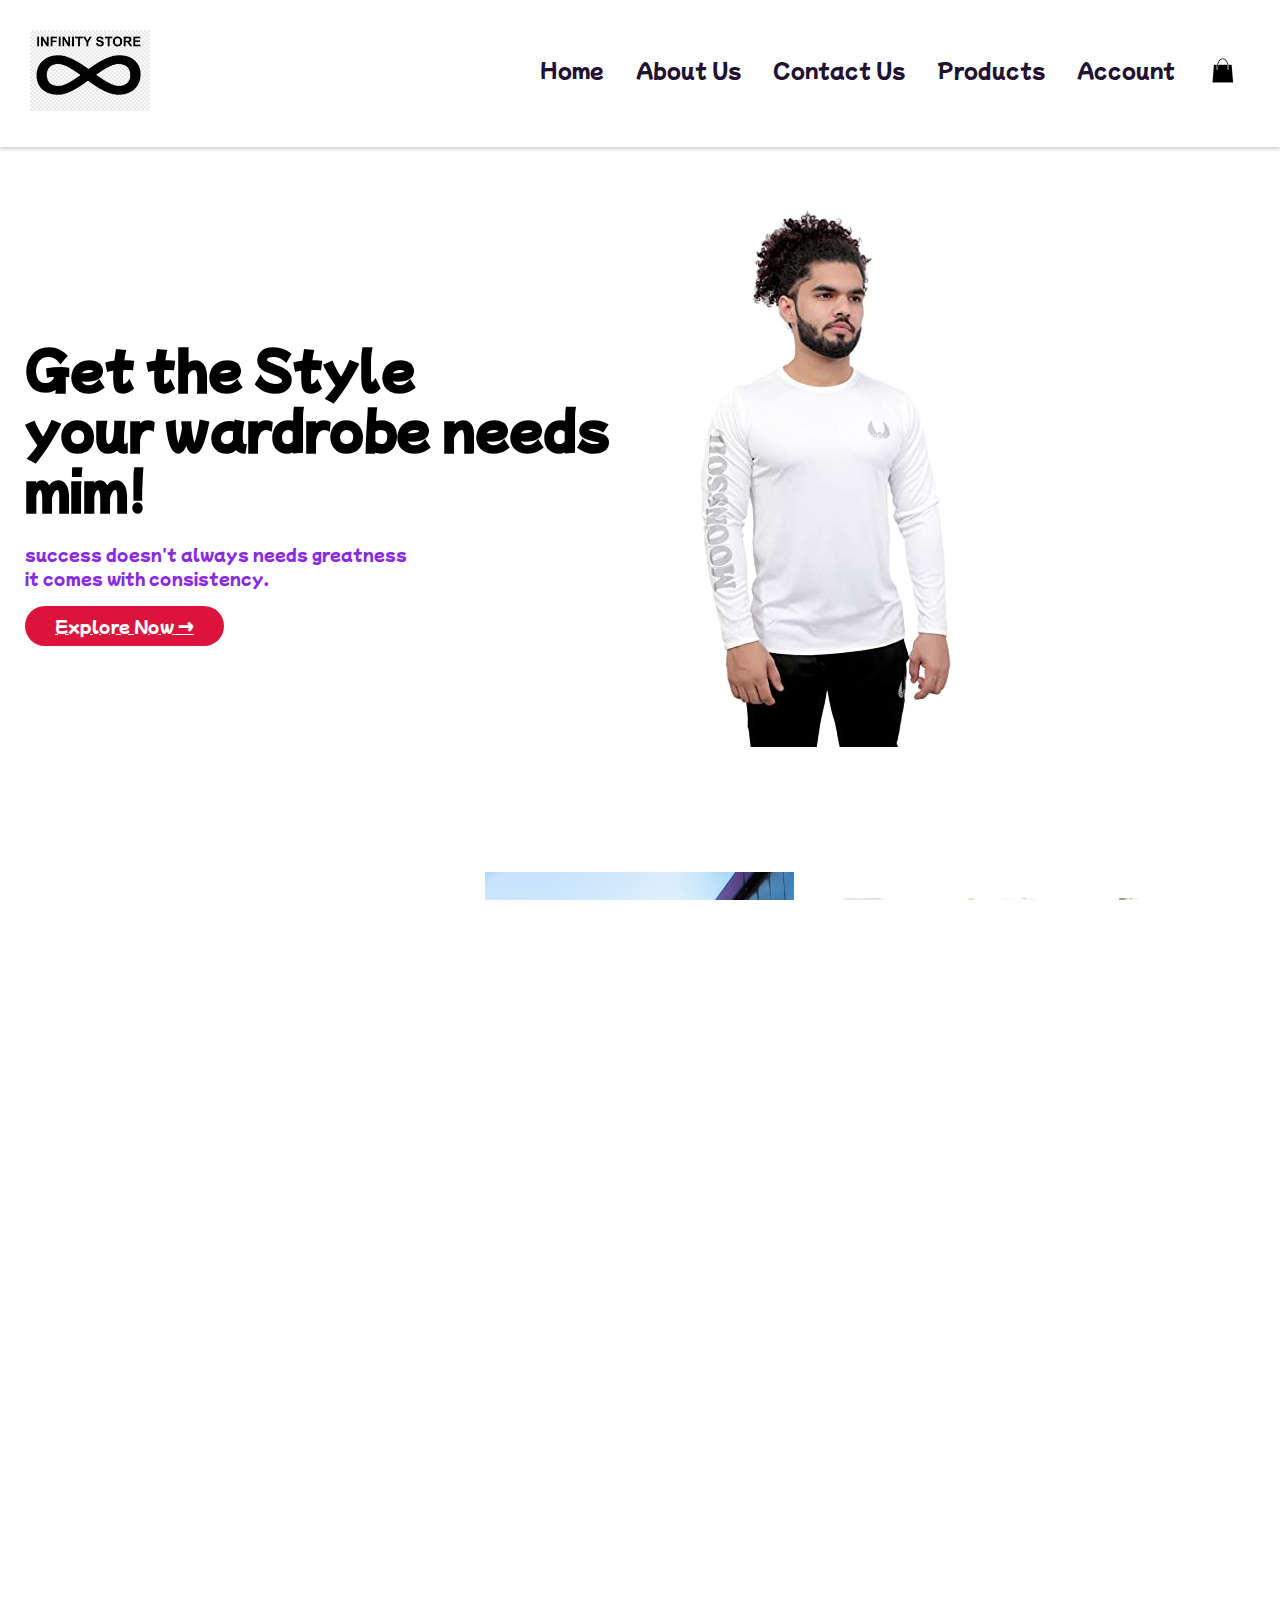
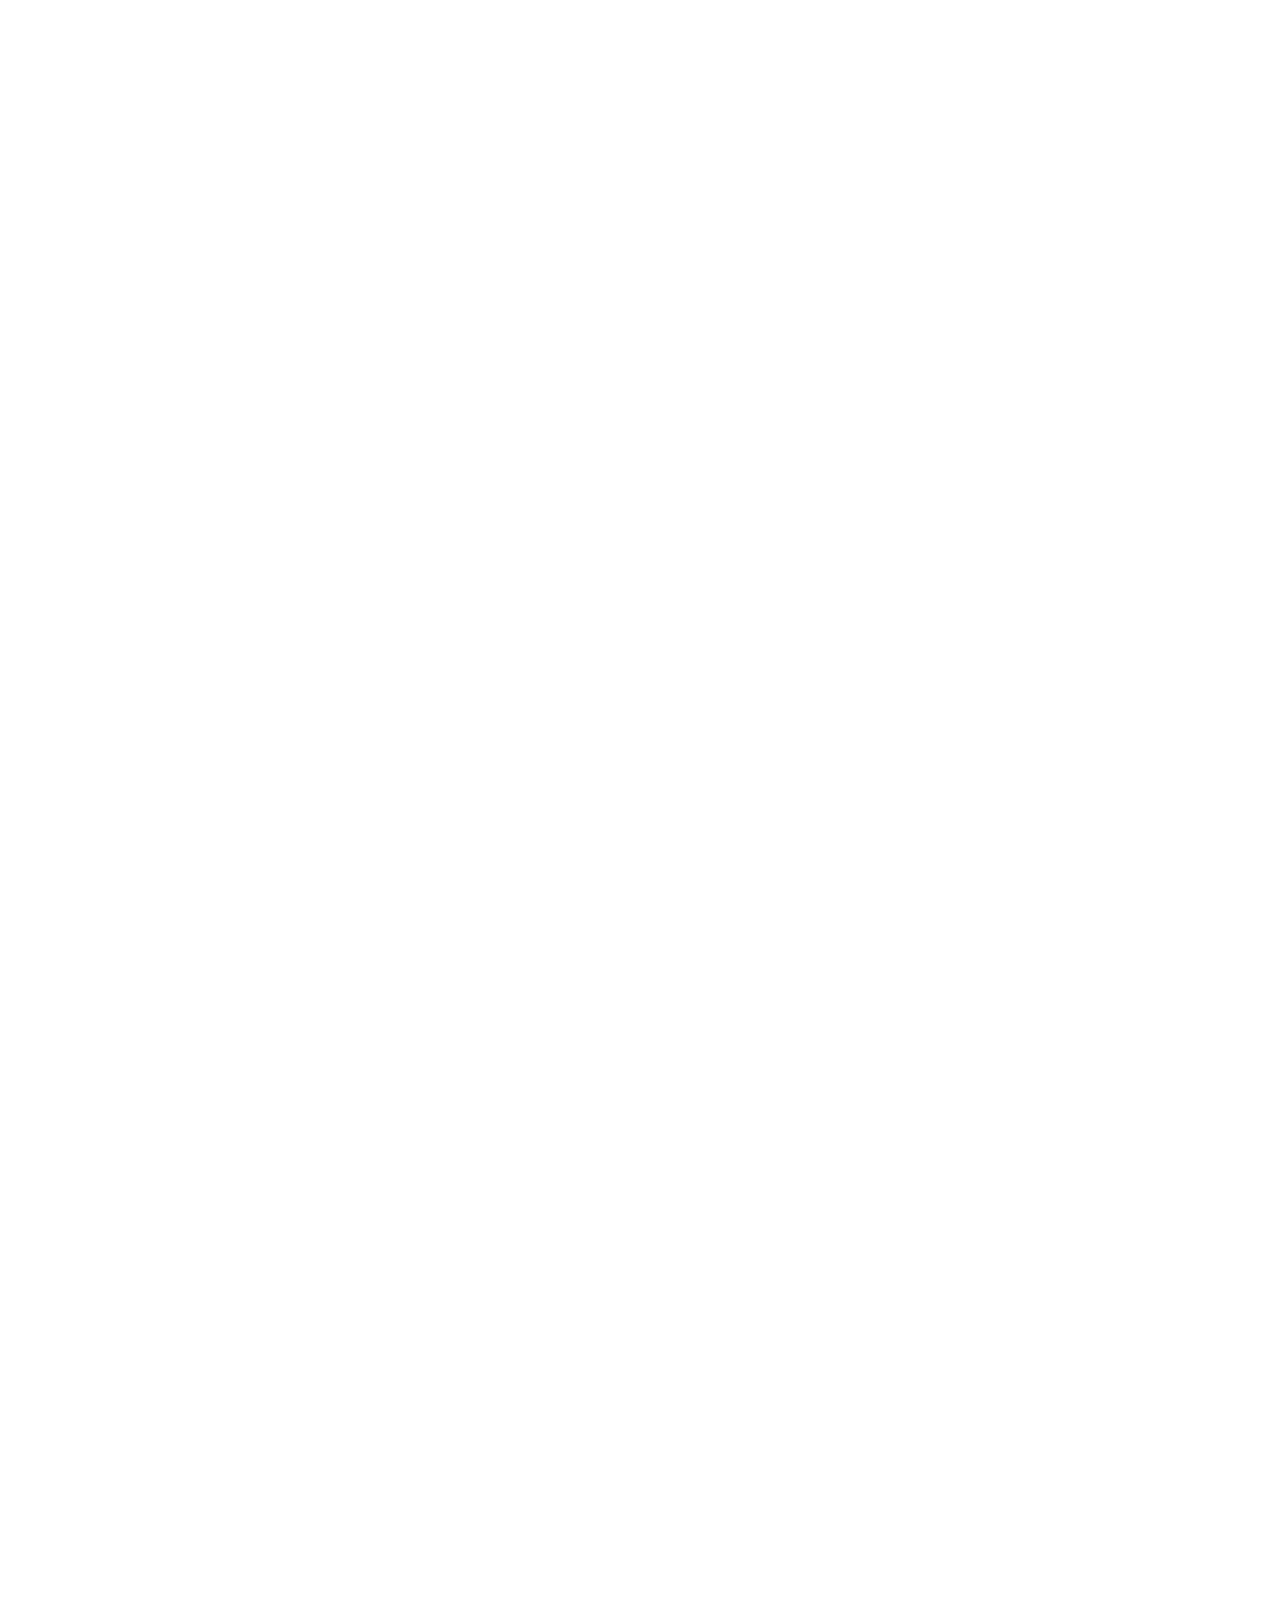
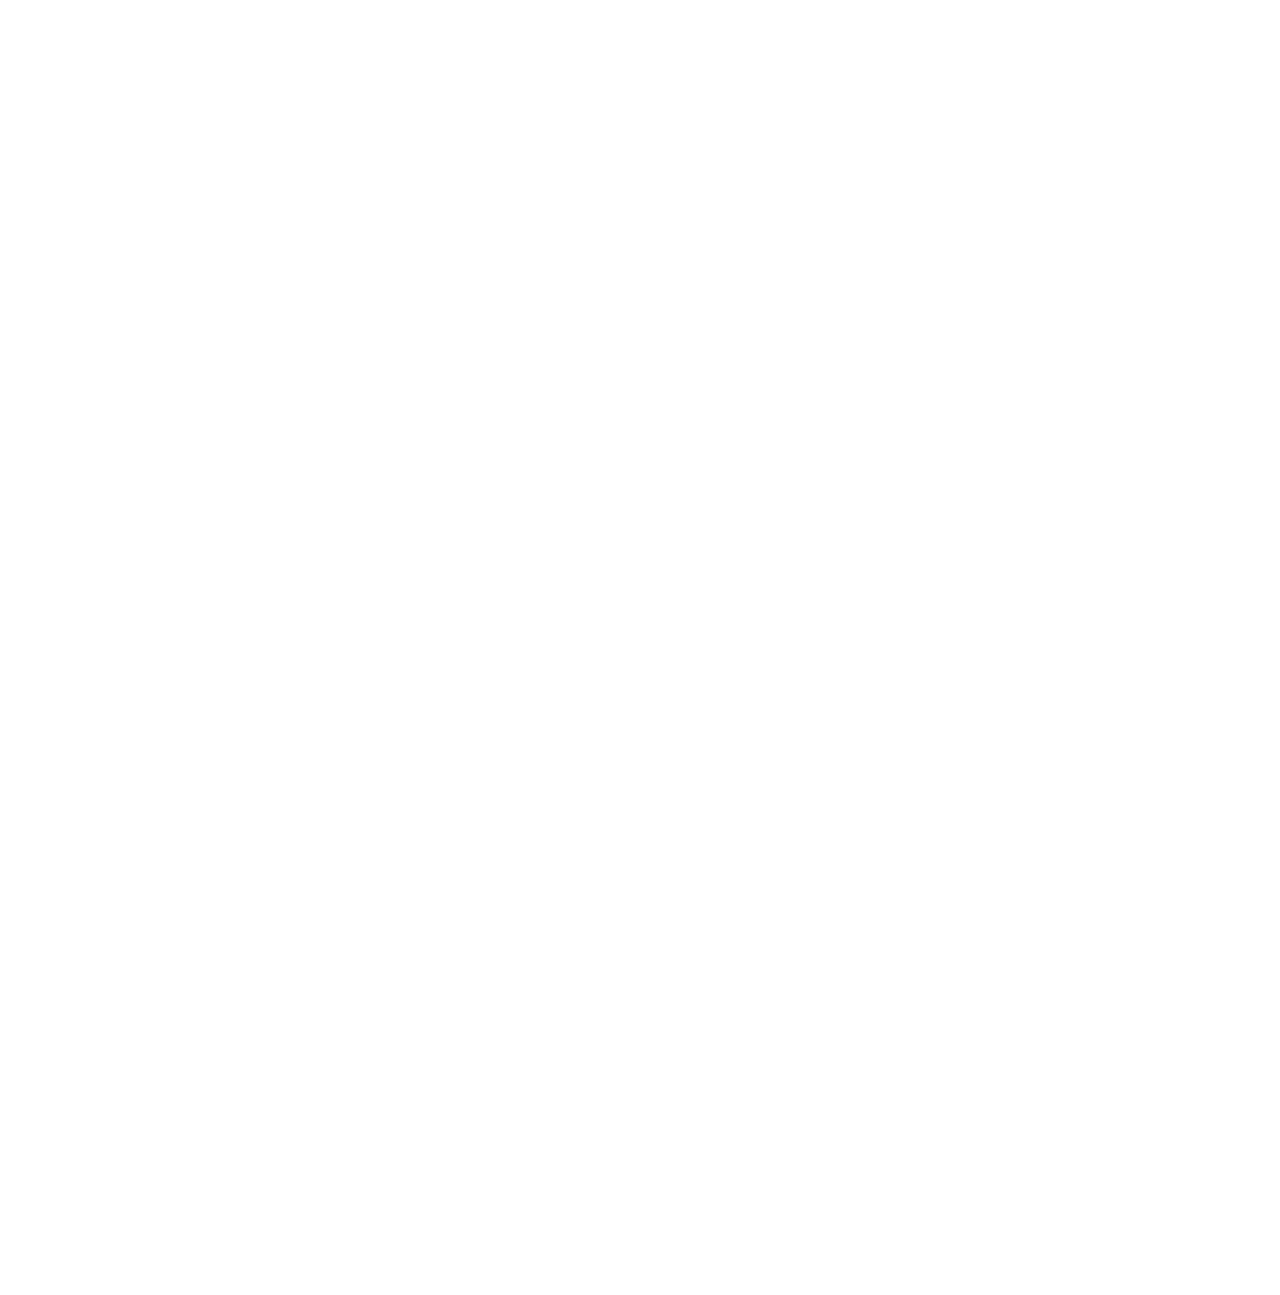
<file: index.html>
<!DOCTYPE html>
<html lang="en">

<head>
  <meta charset="UTF-8" />
  <meta name="viewport" content="width=device-width initial-scale=1.0" />
  <meta http-equiv="X-UA-Compatible" content="IE=edge" />
  <title>Home</title>

  <link rel="stylesheet" href="STYLE/clean.css" />
  <link rel="preconnect" href="https://fonts.googleapis.com" />
  <link rel="preconnect" href="https://fonts.gstatic.com" crossorigin />
  <link href="https://fonts.googleapis.com/css2?family=Mochiy+Pop+P+One&display=swap" rel="stylesheet" />
</head>

<body>
  <script src="script.js" defer></script>
  <nav class="navbar">
    <div class="logo">
      <img src="./images/mylogo1.png" alt="logo" id="agent" />
    </div>
    <a href="#" class="toggle-button">
      <span class="bar"></span>
      <span class="bar"></span>
      <span class="bar"></span>
    </a>
    <div class="navbar-links">
      <ul>
        <li><a href="index.html">Home</a></li>
        <li><a href="aboutuspage.html">About Us</a></li>
        <li><a href="contactpage.html">Contact Us</a></li>
        <li><a href="products.html">Products</a></li>
        <li><a href="profile.html">Account</a></li>
        <li><a href="#"><img src="./images/bag icon.png" alt="cart" height="32px" class="bag-icon" /></a></li>
      </ul>

    </div>

  </nav>

  <div class="container">
    <div class="row">

      <div class="col-2">
        <div class="maintext">
          <h1>
            Get the Style <br />
            your wardrobe needs mim!
          </h1>
          <p>
            success doesn't always needs greatness<br />it comes with
            consistency.
          </p>
          <br />
          <a href="" class="btn">Explore Now &#8594;</a>
        </div>
      </div>

      <div class="col-2">
        <div class="mainimg">
          <img src="./images/61iY640AIlL._UY550_.jpg" alt="my t-shirts" />
        </div>
      </div>
    </div>
  </div>
  </div>
  <!---featured categories-->
  <div class="categories">
    <div class="small-container">
      <div class="row">
        <div class="col-3">
          <img src="./images/shoes.jpg" alt="shoes" />
        </div>
        <div class="col-3">
          <img src="./images/fashion 1.jpeg" alt="image" />
        </div>
        <div class="col-3">
          <img src="./images/Guide-mens-smart-casual-dress-code4.jpg" alt="casual" />
        </div>
      </div>
    </div>
  </div>
  <!---featured products-->
  <div class="small-container">
    <h2 class="title">Featured Products</h2>
    <div class="row">
      <div class="col-4">

        <img src="./images/61ecbuT3TnL._UY550_.jpg" alt="product" height="270px" />
        <h4>Printed T-shirt</h4>
        <div class="rating">
          <i class="fas fa-star"></i>
          <i class="fas fa-star"></i>
          <i class="fas fa-star"></i>
          <i class="fas fa-star"></i>
          <i class="far fa-star"></i>
        </div>
        <p>$50.00</p>
      </div>
      <div class="col-4">
        <img src="./images/shoes2.jpg" alt="product" />
        <h4>Sneakers (Black)</h4>
        <div class="rating">
          <i class="fas fa-star"></i>
          <i class="fas fa-star"></i>
          <i class="fas fa-star"></i>
          <i class="far fa-star"></i>
          <i class="far fa-star"></i>
        </div>
        <p>$50.00</p>
      </div>
      <div class="col-4">
        <img src="./images/men-sweatshirt-250x250.jpg" alt="product" />
        <h4>Winter Hoodies</h4>
        <div class="rating">
          <i class="fas fa-star"></i>
          <i class="fas fa-star"></i>
          <i class="fas fa-star"></i>
          <i class="fas fa-star"></i>
          <i class="far fa-star"></i>
        </div>
        <p>$60.00</p>
      </div>
      <div class="col-4">
        <img src="./images/printed tshirt new.jpg" alt="product" />
        <h4>Basic T-shirt</h4>
        <div class="rating">
          <i class="fas fa-star"></i>
          <i class="fas fa-star"></i>
          <i class="fas fa-star"></i>
          <i class="far fa-star"></i>
          <i class="far fa-star"></i>
        </div>
        <p>$50.00</p>

      </div>
    </div>
    <!---Recent products-->
    <h2 class="title">Recent Products</h2>
    <div class="row">
      <div class="col-4">

        <img src="./images/108-full-sleeve-t-shirts-for-men-1.jpg" alt="product" height="270px" />
        <h4>Printed T-shirt</h4>
        <div class="rating">
          <i class="fas fa-star"></i>
          <i class="fas fa-star"></i>
          <i class="fas fa-star"></i>
          <i class="fas fa-star"></i>
          <i class="far fa-star"></i>
        </div>
        <p>$50.00</p>
      </div>
      <div class="col-4">
        <img src="./images/watch black.jpeg" alt="product" />
        <h4>Watch</h4>
        <div class="rating">
          <i class="fas fa-star"></i>
          <i class="fas fa-star"></i>
          <i class="fas fa-star"></i>
          <i class="fas fa-star"></i>
          <i class="far fa-star"></i>
        </div>
        <p>$50.00</p>
      </div>
      <div class="col-4">
        <img src="./images/formal shoes.jpg" alt="product" />
        <h4>Mens formal shoes.</h4>
        <div class="rating">
          <i class="fas fa-star"></i>
          <i class="fas fa-star"></i>
          <i class="fas fa-star"></i>
          <i class="fas fa-star"></i>
          <i class="far fa-star"></i>
        </div>
        <p>$60.00</p>
      </div>
      <div class="col-4">
        <img src="./images/formal-attire-18-4.jpg" alt="product" />
        <h4>Formal shirts</h4>
        <div class="rating">
          <i class="fas fa-star"></i>
          <i class="fas fa-star"></i>
          <i class="fas fa-star"></i>
          <i class="fas fa-star"></i>
          <i class="far fa-star"></i>
        </div>
        <p>$50.00</p>
      </div>
      <div class="col-4">
        <img src="./images/socks.jpg" alt="product" height="270px" />
        <h4>Men's socks</h4>
        <div class="rating">
          <i class="fas fa-star"></i>
          <i class="fas fa-star"></i>
          <i class="fas fa-star"></i>
          <i class="fas fa-star"></i>
          <i class="far fa-star"></i>
        </div>
        <p>$50.00</p>
      </div>
      <div class="col-4">
        <img src="./images/watch 2.jpg" alt="product" />
        <h4>Watch(Metallic)</h4>
        <div class="rating">
          <i class="fas fa-star"></i>
          <i class="fas fa-star"></i>
          <i class="fas fa-star"></i>
          <i class="fas fa-star"></i>
          <i class="far fa-star"></i>
        </div>
        <p>$50.00</p>
      </div>
      <div class="col-4">
        <img src="./images/download.jpg" alt="product" />
        <h4>Mens Basic T-shirt</h4>
        <div class="rating">
          <i class="fas fa-star"></i>
          <i class="fas fa-star"></i>
          <i class="fas fa-star"></i>
          <i class="fas fa-star"></i>
          <i class="far fa-star"></i>
        </div>
        <p>$60.00</p>
      </div>
      <div class="col-4">
        <img src="./images/belt.jpg" alt="product" />
        <h4>Men's Belt</h4>
        <div class="rating">
          <i class="fas fa-star"></i>
          <i class="fas fa-star"></i>
          <i class="fas fa-star"></i>
          <i class="fas fa-star"></i>
          <i class="far fa-star"></i>
        </div>
        <p>$50.00</p>

      </div>
    </div>
  </div>
  <!---Exclusive offer-->
  <div class="offer">
    <div class="small-container">
      <div class="row">

        <div class="col-2">
          <img src="./images/apple watch.jpg" class="offer_img" />
        </div>
        <div class="col-2">
          <p>Exclusively Available on infinty store</p>
          <h1>Apple Watch Series - 7</h1>
          <small>Over 50% more screen area than Series 3.Most crack-resistant
            front crystal.Certified IP6X dust resistant.</small><br />
          <br />
          <a href="" class="btn">Buy Now &#8594;</a>
        </div>
      </div>
    </div>
  </div>
  <!-- testimonial -->
  <div class="testimonial">
    <div class="small-container">
      <div class="row">

        <div class="col-3">
          <i class="fas fa-quote-left"></i>
          <p>
            The products have been amazing.The deliveries have always been on
            time.
          </p>
          <div class="rating">
            <i class="fas fa-star"></i>
            <i class="fas fa-star"></i>
            <i class="fas fa-star"></i>
            <i class="fas fa-star"></i>
            <i class="far fa-star"></i>
          </div>
          <img src="./images/man 1.jpg" alt="man 1" />
          <h3>John Parker</h3>
        </div>
        <div class="col-3">
          <i class="fas fa-quote-left"></i>
          <p>
            The Best shoping website ever , i have came across.I have never
            found any faulty product till now.
          </p>
          <div class="rating">
            <i class="fas fa-star"></i>
            <i class="fas fa-star"></i>
            <i class="fas fa-star"></i>
            <i class="fas fa-star"></i>
            <i class="far fa-star"></i>
          </div>
          <img src="./images/girl2.png" alt="man 1" />
          <h3>Rosie callahan</h3>
        </div>
        <div class="col-3">
          <i class="fas fa-quote-left"></i>
          <p>
            The t-shirt stock, is the best part of this website. The variety
            and collections i have came across, are awesome.
          </p>
          <div class="rating">
            <i class="fas fa-star"></i>
            <i class="fas fa-star"></i>
            <i class="fas fa-star"></i>
            <i class="fas fa-star"></i>
            <i class="far fa-star"></i>

          </div>
          <img src="./images/man2.jpg" alt="man 1" />
          <h3>Ronald kennedy</h3>
        </div>
      </div>
    </div>
  </div>
  <!-- brands -->
  <div class="brands">
    <div class="small-container">
      <div class="row">
        <div class="col-5">
          <img src="./images/godrej.png" alt="godrej" width="100%" height="60px" />
        </div>
        <div class="col-5">
          <img src="./images/cocacola2.png" alt="godrej" width="100%" height="60px" />
        </div>
        <div class="col-5">
          <img src="./images/samsung.png" alt="godrej" width="100%" height="60px" />
        </div>
        <div class="col-5">
          <img src="./images/apple.png" alt="godrej" width="100%" height="60px" />
        </div>
        <div class="col-5">
          <img src="./images/paypal.png" alt="godrej" width="100%" height="60px" />
        </div>
        <div class="col-5">
          <img src="./images/oppo.png" alt="godrej" width="100%" height="60px" />
        </div>
      </div>
    </div>
  </div>
  <!-- footer -->
  <div class="footer">
    <div class="container">
      <div class="row">
        <div class="footer-col-1">
          <h3>Download our App</h3>
          <p>Download App for Android and ios mobile phone</p>
          <div class="logo1">
            <img src="./images/Google-Play-Icon3.jpg" width="100%" height="50px" />
            <img src="./images/apple store.jpg" width="100%" height="50px" />
          </div>
        </div>
        <div class="footer-col-2">
          <img src="./images/mylogo1.png" />
          <p>Our purpose is to make customers happy.</p>
        </div>
        <div class="footer-col-3">
          <h3>Useful links</h3>
          <ul>
            <li>Coupons</li>
            <li>Blog Post</li>
            <li>Return Policy</li>
            <li>Make money with Us</li>
          </ul>
        </div>
        <div class="footer-col-4">
          <h3>Follow Us</h3>
          <ul>
            <li>Facebook</li>
            <li>Twitter</li>
            <li>Instagram</li>
            <li>Youtube</li>
          </ul>
        </div>
      </div>
      <hr />
      <p class="Copyright">Copyright 2022 - J-Massoda</p>
    </div>
  </div>

</body>

</html>
</file>
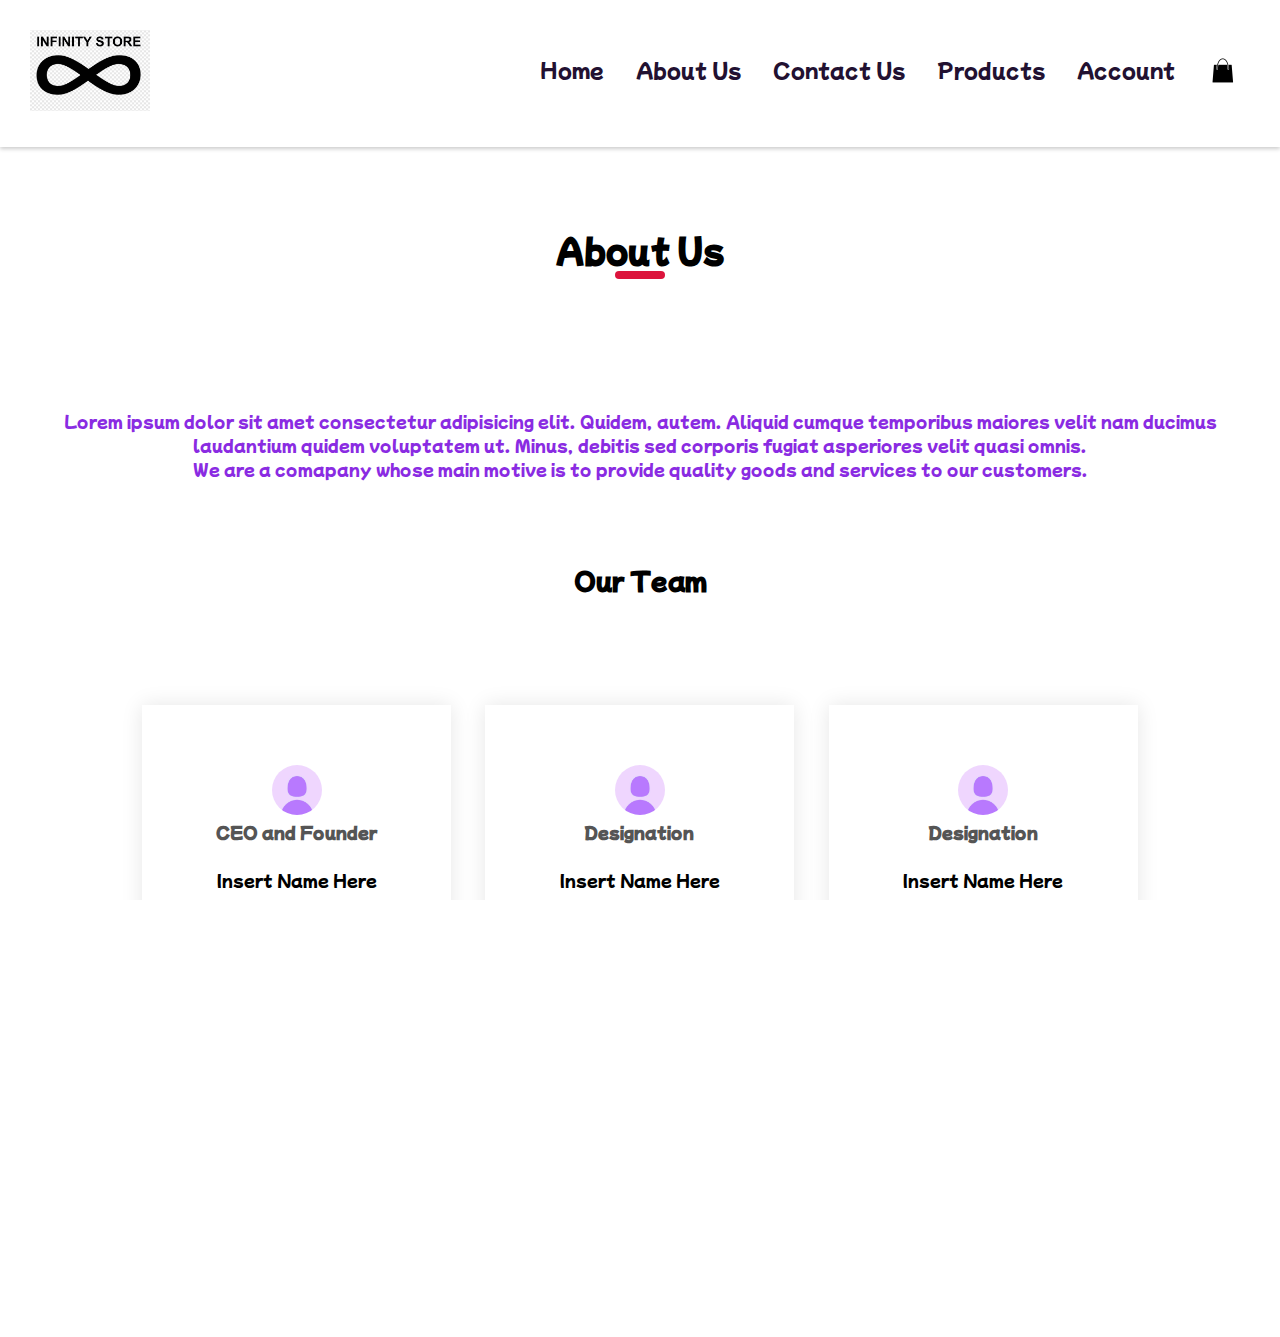
<file: aboutuspage.html>
<!DOCTYPE html>
<html lang="en">

<head>
  <meta charset="UTF-8" />
  <meta http-equiv="X-UA-Compatible" content="IE=edge" />
  <meta name="viewport" content="width=device-width, initial-scale=1.0" />
  <title>About Us</title>
  <link rel="stylesheet" href="STYLE/clean.css" />
  <link rel="preconnect" href="https://fonts.googleapis.com" />
  <link rel="preconnect" href="https://fonts.gstatic.com" crossorigin />
  <link href="https://fonts.googleapis.com/css2?family=Mochiy+Pop+P+One&display=swap" rel="stylesheet" />
</head>

<body>
  <script src="script.js" defer></script>
  <nav class="navbar">
    <div class="logo">
      <img src="./images/mylogo1.png" alt="logo" id="agent" />
    </div>
    <a href="#" class="toggle-button">
      <span class="bar"></span>
      <span class="bar"></span>
      <span class="bar"></span>
    </a>
    <div class="navbar-links">
      <ul>
        <li><a href="index.html">Home</a></li>
        <li><a href="aboutuspage.html">About Us</a></li>
        <li><a href="contactpage.html">Contact Us</a></li>
        <li><a href="products.html">Products</a></li>
        <li><a href="profile.html">Account</a></li>
        <li><a href="#"><img src="./images/bag icon.png" alt="cart" height="32px" class="bag-icon" /></a></li>
      </ul>
    </div>

  </nav>

  <br>
  <br>
  <br>
  <!--About Description-->
  <div class="title">
    <h1>About Us</h2>
  </div>
  <div class="about-section">
    <p>Lorem ipsum dolor sit amet consectetur adipisicing elit. Quidem, autem. Aliquid cumque temporibus maiores velit
      nam ducimus laudantium quidem voluptatem ut. Minus, debitis sed corporis fugiat asperiores velit quasi omnis.</p>
    <p>We are a comapany whose main motive is to provide quality goods and services to our customers.</p>
  </div>
  <br>

  <!--Company Team Description-->
  <h2 class="team">Our Team</h2>
  <div class="testimonial">
    <div class="small-container">
      <div class="row">
        <div class="col-3">

          <img src="./images/profimg.jpg" alt="man 1" />
          <br>
          <h3>
            CEO and Founder
          </h3>
          <br>
          <h4>Insert Name Here</h4>
        </div>
        <div class="col-3">


          <img src="./images/profimg.jpg" alt="man 1" />
          <br>
          <h3>
            Designation
          </h3>
          <br>
          <h4>Insert Name Here</h4>
        </div>
        <div class="col-3">
          <img src="./images/profimg.jpg" alt="man 1" />
          <br>
          <h3>
            Designation
          </h3>
          <br>
          <h4>Insert Name Here</h4>
        </div>
      </div>
    </div>
  </div>
  <br>
  <br>

  <!--footer-->
  <div class="footer">
    <div class="container">
      <div class="row">
        <div class="footer-col-1">
          <h3>Download our App</h3>
          <p>Download App for Android and ios mobile phone</p>
          <div class="logo1">
            <img src="./images/Google-Play-Icon3.jpg" width="100%" height="50px" />
            <img src="./images/apple store.jpg" width="100%" height="50px" />
          </div>
        </div>
        <div class="footer-col-2">
          <img src="./images/mylogo1.png" />
          <p>Our purpose is to make customers happy.</p>
        </div>
        <div class="footer-col-3">
          <h3>Useful links</h3>
          <ul>
            <li>Coupons</li>
            <li>Blog Post</li>
            <li>Return Policy</li>
            <li>Make money with Us</li>
          </ul>
        </div>
        <div class="footer-col-4">
          <h3>Follow Us</h3>
          <ul>
            <li>Facebook</li>
            <li>Twitter</li>
            <li>Instagram</li>
            <li>Youtube</li>
          </ul>
        </div>
      </div>
      <hr />
      <p class="Copyright">Copyright 2022 - J-Massoda</p>
    </div>
  </div>

  </div>
  </div>
  </script>
</body>

</html>
</file>
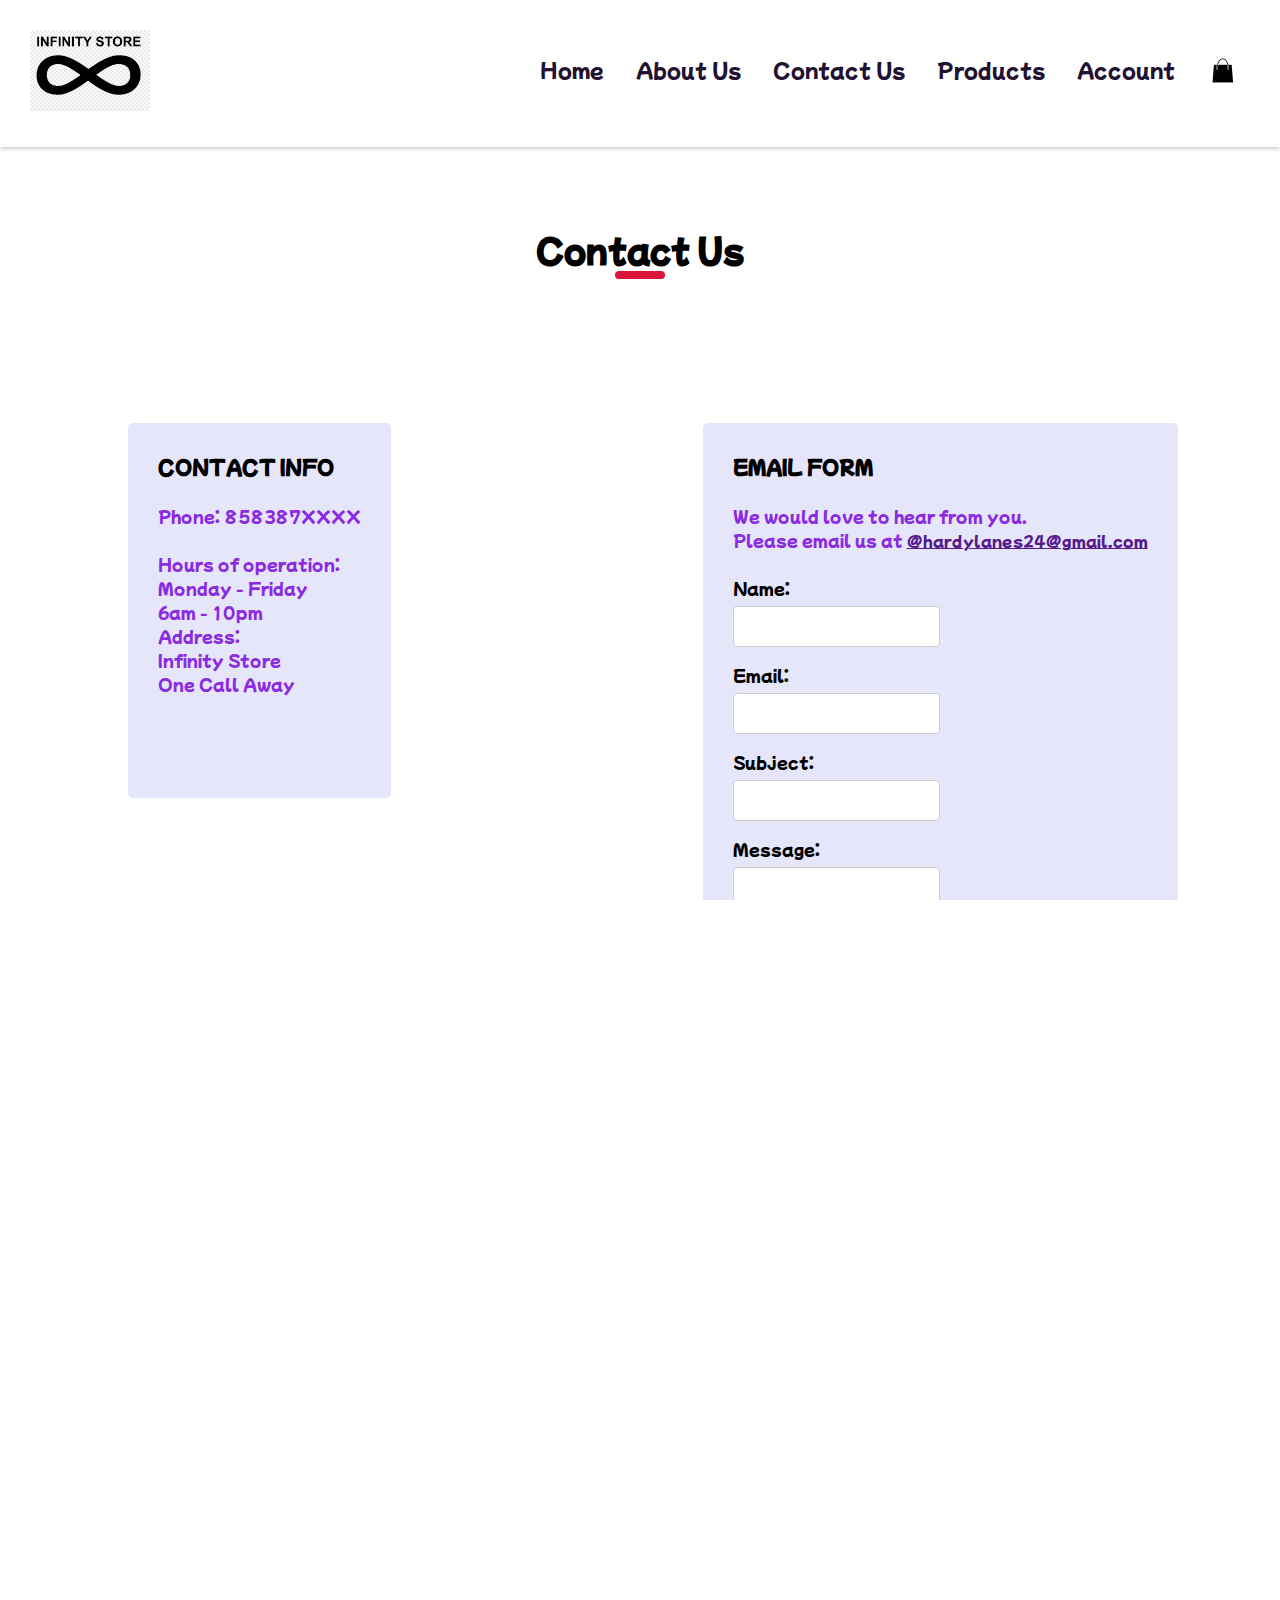
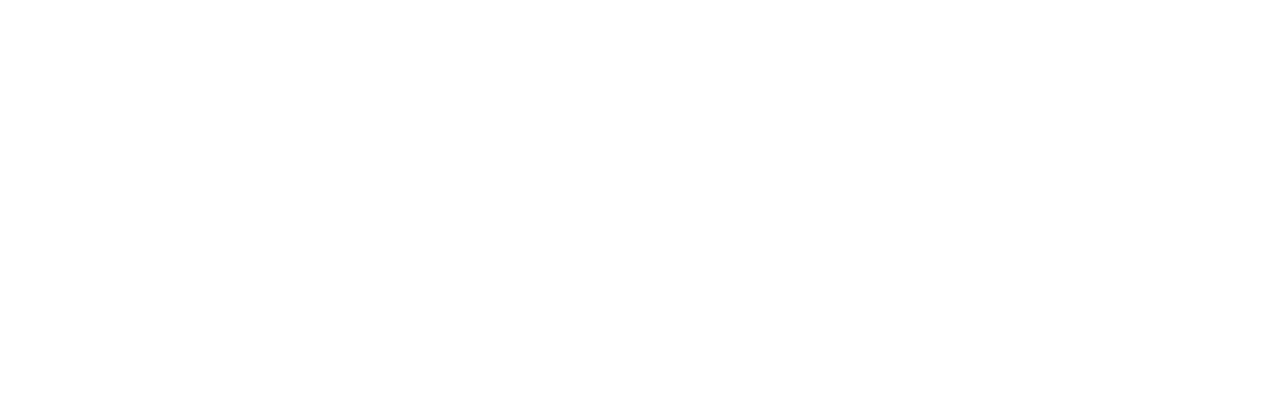
<file: contactpage.html>
<!DOCTYPE html>
<html lang="en">

<head>
  <meta charset="UTF-8" />
  <meta http-equiv="X-UA-Compatible" content="IE=edge" />
  <meta name="viewport" content="width=device-width, initial-scale=1.0" />
  <title>Contact Us</title>
  <link rel="stylesheet" href="STYLE/clean.css" />
  <link rel="preconnect" href="https://fonts.googleapis.com" />
  <link rel="preconnect" href="https://fonts.gstatic.com" crossorigin />
  <link href="https://fonts.googleapis.com/css2?family=Mochiy+Pop+P+One&display=swap" rel="stylesheet" />
</head>

<body>
  <script src="script.js" defer></script>
  <nav class="navbar">
    <div class="logo">
      <img src="./images/mylogo1.png" alt="logo" id="agent" />
    </div>
    <a href="#" class="toggle-button">
      <span class="bar"></span>
      <span class="bar"></span>
      <span class="bar"></span>
    </a>
    <div class="navbar-links">
      <ul>
        <li><a href="index.html">Home</a></li>
        <li><a href="aboutuspage.html">About Us</a></li>
        <li><a href="contactpage.html">Contact Us</a></li>
        <li><a href="products.html">Products</a></li>
        <li><a href="profile.html">Account</a></li>
        <li><a href="#"><img src="./images/bag icon.png" alt="cart" height="32px" class="bag-icon" /></a></li>
      </ul>
    </div>

  </nav>
  <br>
  <br>
  <br>
  <div class="title">
    <h1>Contact Us</h2>
  </div>
  <div class="contact">
    <div style="float: left" class="contactinfo">
      <div class="box">
        <h3>CONTACT INFO</h3>
        <br />
        <p>Phone: 858387XXXX</p>
        <br>
        <p>Hours of operation:<br>
          Monday - Friday <br>
          6am - 10pm
        </p>
        <p>Address:<br>
          Infinity Store<br>
          One Call Away
        </p>
        <br />
        <br />
        <br />
      </div>
    </div>
    <div style="float: right" class="emailform">
      <div class="box">
        <h3>EMAIL FORM</h3>
        <br />
        <p>We would love to hear from you.</p>
        <p>
          Please email us at
          <a href="" class="email">@hardylanes24@gmail.com</a>
        </p>
        <br />
        <form>
          <label for="name">Name:</label><br />
          <input type="text" id="name" name="name" /><br />
          <label for="email">Email:</label><br />
          <input type="text" id="email" name="Email" /><br />
          <label for="subject">Subject:</label><br />
          <input type="text" id="subject" name="subject" /><br />
          <label for="message">Message:</label><br />
          <input type="text" style="height: 200px" id="messages" name="message" /><br />
          <div class="button">
            <input type="submit" value="Submit" />
            <br />
          </div>
        </form>
      </div>
    </div>
  </div>
  <br />
  <br />
  <div style="clear:both;" class="map">
    <h3>You can find us here:</h3>
    <br>
    <iframe src="##" width="100%" title="Find us here" height="300" style="border: 0" allowfullscreen="" loading="lazy">
    </iframe>
  </div>
  <br>
  <br>
  <!--footer-->
  <div class="footer">
    <div class="container">
      <div class="row">
        <div class="footer-col-1">
          <h3>Download our App</h3>
          <p>Download App for Android and ios mobile phone</p>
          <div class="logo1">
            <img src="./images/Google-Play-Icon3.jpg" width="100%" height="50px" />
            <img src="./images/apple store.jpg" width="100%" height="50px" />
          </div>
        </div>
        <div class="footer-col-2">
          <img src="./images/mylogo1.png" />
          <p>Our purpose is to make customers happy.</p>
        </div>
        <div class="footer-col-3">
          <h3>Useful links</h3>
          <ul>
            <li>Coupons</li>
            <li>Blog Post</li>
            <li>Return Policy</li>
            <li>Make money with Us</li>
          </ul>
        </div>
        <div class="footer-col-4">
          <h3>Follow Us</h3>
          <ul>
            <li>Facebook</li>
            <li>Twitter</li>
            <li>Instagram</li>
            <li>Youtube</li>
          </ul>
        </div>
      </div>
      <hr />
      <p class="Copyright">Copyright 2022 - J-Massoda</p>
    </div>
  </div>

</body>

</html>
</file>
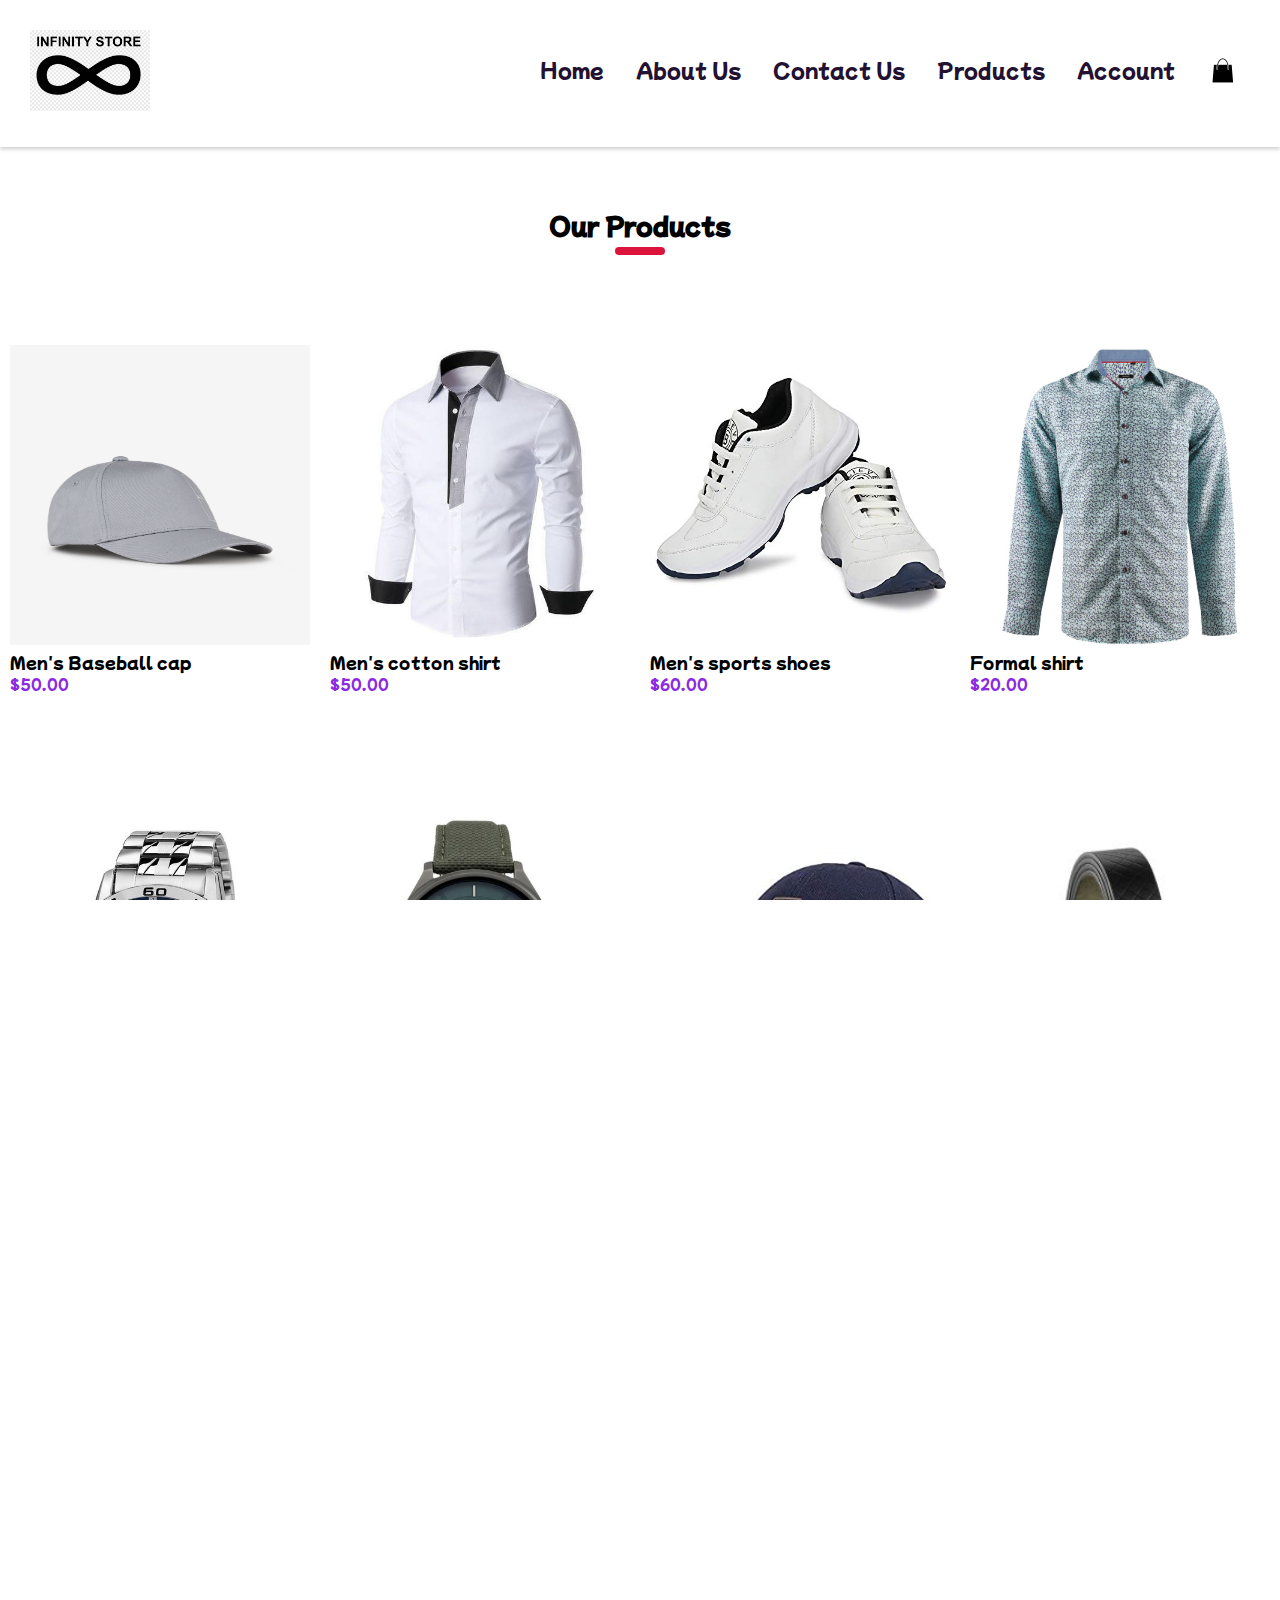
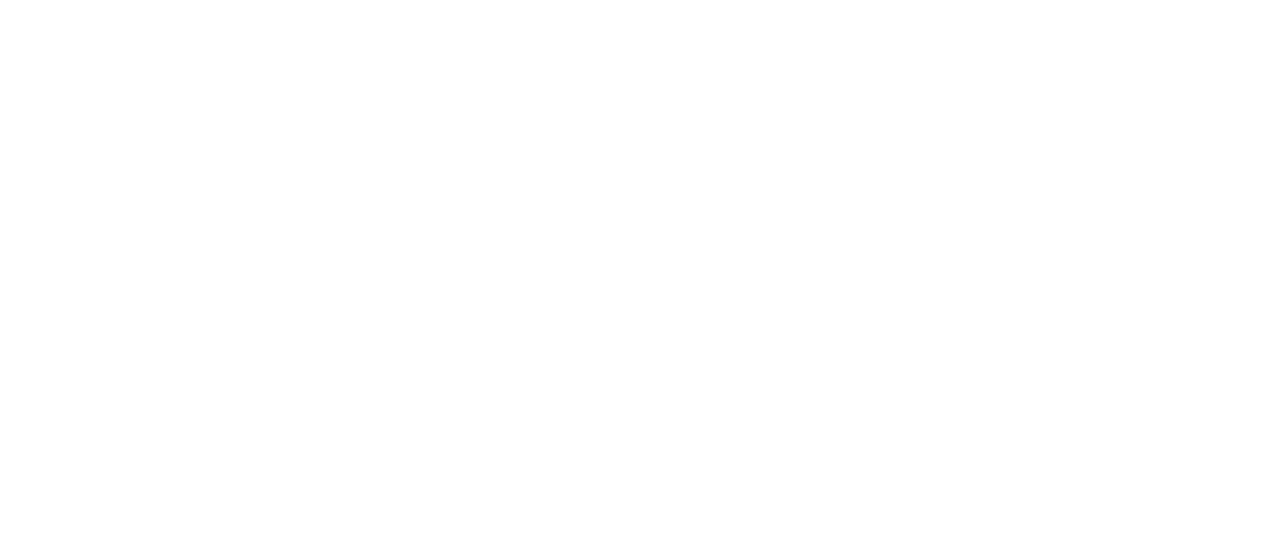
<file: products.html>
<!DOCTYPE html>
<html lang="en">

  <head>
    <meta charset="UTF-8" />
    <meta http-equiv="X-UA-Compatible" content="IE=edge" />
    <meta name="viewport" content="width=device-width, initial-scale=1.0" />
    <title>Products</title>
    <link rel="stylesheet" href="STYLE/clean.css" />
    <link rel="preconnect" href="https://fonts.googleapis.com" />
    <link rel="preconnect" href="https://fonts.gstatic.com" crossorigin />
    <link
      href="https://fonts.googleapis.com/css2?family=Mochiy+Pop+P+One&display=swap"
      rel="stylesheet"
    />
  </head>
  <body>
    <script src="script.js" defer></script>
    <nav class="navbar">
      <div class="logo">
        <img src="./images/mylogo1.png" alt="logo" id="agent" />
      </div>
      <a href="#" class="toggle-button">
        <span class="bar"></span>
        <span class="bar"></span>
        <span class="bar"></span>
      </a>
      <div class="navbar-links">
        <ul>
          <li><a href="index.html">Home</a></li>
          <li><a href="aboutuspage.html">About Us</a></li>
          <li><a href="contactpage.html">Contact Us</a></li>
          <li><a href="products.html">Products</a></li>
          <li><a href="profile.html">Account</a></li>
          <li>
            <a href="#"
              ><img
                src="./images/bag icon.png"
                alt="cart"
                height="32px"
                class="bag-icon"
            /></a>
          </li>
        </ul>
      </div>
    </nav>
    <br />
    <br />

    <h2 class="title">Our Products</h2>
    <div class="row">
      <div class="col-4">
        <img src="images/men's cap 2.jpg" alt="product" height="300px" />
        <h4>Men's Baseball cap</h4>
        <div class="rating">
          <i class="fas fa-star"></i>
          <i class="fas fa-star"></i>
          <i class="fas fa-star"></i>
          <i class="fas fa-star"></i>
          <i class="far fa-star"></i>
        </div>
        <p>$50.00</p>
      </div>
      <div class="col-4">
        <img src="images/men-s-cotton-shirt-500x500.jpg" alt="product" />
        <h4>Men's cotton shirt</h4>
        <div class="rating">
          <i class="fas fa-star"></i>
          <i class="fas fa-star"></i>
          <i class="fas fa-star"></i>
          <i class="fas fa-star"></i>
          <i class="far fa-star"></i>
        </div>
        <p>$50.00</p>
      </div>
      <div class="col-4">
        <img src="images/sport.jpg" alt="product" />
        <h4>Men's sports shoes</h4>
        <div class="rating">
          <i class="fas fa-star"></i>
          <i class="fas fa-star"></i>
          <i class="fas fa-star"></i>
          <i class="fas fa-star"></i>
          <i class="far fa-star"></i>
        </div>
        <p>$60.00</p>
      </div>
      <div class="col-4">
        <img src="images/blue-print-turquoise-men-s-shirt.jpg" alt="product" />
        <h4>Formal shirt</h4>
        <div class="rating">
          <i class="fas fa-star"></i>
          <i class="fas fa-star"></i>
          <i class="fas fa-star"></i>
          <i class="fas fa-star"></i>
          <i class="far fa-star"></i>
        </div>
        <p>$20.00</p>
      </div>
      <div class="col-4">
        <img src="images/watch -----.jpg" alt="product" height="270px" />
        <h4>Men's cool watch</h4>
        <div class="rating">
          <i class="fas fa-star"></i>
          <i class="fas fa-star"></i>
          <i class="fas fa-star"></i>
          <i class="fas fa-star"></i>
          <i class="far fa-star"></i>
        </div>
        <p>$30.00</p>
      </div>
      <div class="col-4">
        <img src="images/men watch.jpeg" alt="product" />
        <h4>Watch</h4>
        <div class="rating">
          <i class="fas fa-star"></i>
          <i class="fas fa-star"></i>
          <i class="fas fa-star"></i>
          <i class="fas fa-star"></i>
          <i class="far fa-star"></i>
        </div>
        <p>$50.00</p>
      </div>
      <div class="col-4">
        <img src="images/cap.jpg" alt="product" />
        <h4>Mens Basic cap</h4>
        <div class="rating">
          <i class="fas fa-star"></i>
          <i class="fas fa-star"></i>
          <i class="fas fa-star"></i>
          <i class="fas fa-star"></i>
          <i class="far fa-star"></i>
        </div>
        <p>$10.00</p>
      </div>
      <div class="col-4">
        <img src="images/belt 2.jpg" alt="product" />
        <h4>Men's Belt</h4>
        <div class="rating">
          <i class="fas fa-star"></i>
          <i class="fas fa-star"></i>
          <i class="fas fa-star"></i>
          <i class="fas fa-star"></i>
          <i class="far fa-star"></i>
        </div>
        <p>$50.00</p>
      </div>
      <div class="col-4">
        <img src="images/belts.jpg" alt="product" />
        <h4>Men's set of Belts</h4>
        <div class="rating">
          <i class="fas fa-star"></i>
          <i class="fas fa-star"></i>
          <i class="fas fa-star"></i>
          <i class="fas fa-star"></i>
          <i class="far fa-star"></i>
        </div>
        <p>$100.00</p>
      </div>
      <div class="col-4">
        <img src="images/baseball jacket.jpg" alt="product" />
        <h4>Men's sports jacket</h4>
        <div class="rating">
          <i class="fas fa-star"></i>
          <i class="fas fa-star"></i>
          <i class="fas fa-star"></i>
          <i class="fas fa-star"></i>
          <i class="far fa-star"></i>
        </div>
        <p>$70.00</p>
      </div>
      <div class="col-4">
        <img
          src="images/leather-jacket-tan-edinburgh-p234-1052_zoom.jpg"
          alt="product"
        />
        <h4>Men's leather jacket</h4>
        <div class="rating">
          <i class="fas fa-star"></i>
          <i class="fas fa-star"></i>
          <i class="fas fa-star"></i>
          <i class="fas fa-star"></i>
          <i class="far fa-star"></i>
        </div>
        <p>$50.00</p>
      </div>
      <div class="col-4">
        <img src="images/shirt -0.jpg" alt="product" />
        <h4>Men's formal shirt</h4>
        <div class="rating">
          <i class="fas fa-star"></i>
          <i class="fas fa-star"></i>
          <i class="fas fa-star"></i>
          <i class="fas fa-star"></i>
          <i class="far fa-star"></i>
        </div>
        <p>$50.00</p>
      </div>
      <div class="col-4">
        <img src="images/shoes red.jpg" alt="product" />
        <h4>Men's shoes</h4>
        <div class="rating">
          <i class="fas fa-star"></i>
          <i class="fas fa-star"></i>
          <i class="fas fa-star"></i>
          <i class="fas fa-star"></i>
          <i class="far fa-star"></i>
        </div>
        <p>$50.00</p>
      </div>
    </div>
  </body>
</html>
</file>
<file: STYLE/clean.css>
* {
  margin: 0;
  padding: 0;
  box-sizing: border-box;

}

html,
body {
  width: 100%;
  height: 100%;
  margin: 0px;
  padding: 0px;
  overflow-x: hidden;
}

.logo #agent {
  width: 130px;
  padding: 5px;
}

.navbar {
  display: flex;
  justify-content: space-between;
  padding: 25px;
  align-items: center;
  font-size: 20px;
  box-shadow: 0 2px 4px 0 rgba(0, 0, 0, 0.2);
}

.navbar-links ul {
  margin: 0;
  padding: 0;
  display: flex;
}

.navbar-links li {
  list-style: none;
}

.navbar-links li a {
  text-decoration: none;
  color: rgb(34, 17, 49);
  padding: 1rem;
  display: block;
}

.navbar-links li a:hover {
  color: brown;
}

.toggle-button {
  position: absolute;
  top: 3rem;
  right: 2rem;
  display: none;
  flex-direction: column;
  justify-content: space-between;
  width: 30px;
  height: 21px;
}

.toggle-button .bar {
  height: 3px;
  width: 100%;
  background-color: black;
  border-radius: 10px;
}

/*Media query for toggle-menu*/
@media only screen and (max-width: 800px) {
  .toggle-button {
    display: flex;
  }

  .navbar-links {
    display: none;
    width: 100%;
  }

  .navbar {
    flex-direction: column;
    align-items: flex-start;
  }

  .navbar-links ul {
    flex-direction: column;
    width: 100%;
  }

  .navbar-links li {
    text-align: center;
  }

  .categories {
    margin: 70px 0;
    background-color: #4D77FF;
  }

  .categories img {
    margin-top: 40px;
  }

  .navbar-links li a {
    padding: 0.5rem 1rem;
  }

  .navbar-links.active {
    display: flex;
  }

  .col-2 {
    overflow-x: hidden;
  }
}

p {
  color: blueviolet;
}

.container {
  width: 1300px;
  margin: auto;
  padding-left: 25px;
  padding-right: 25px;
}

.row {
  display: flex;
  align-items: center;
  flex-wrap: wrap;
  justify-content: space-around;
}

.col-2 {
  flex-basis: 50%;
  min-width: 300px;
}

.col-2 img {
  max-width: 100%;
  padding: 50px 0;
}

.col-2 h1 {
  font-size: 50px;
  line-height: 60px;
  margin: 25px 0;
}

.btn {
  background-color: crimson;
  color: white;
  padding: 8px 30px;
  margin: 30px 0;
  border-radius: 30px;
}

.header {
  background: radialgradient(#fff, #ffd6d6);
}

body {
  font-family: "Mochiy Pop P One", sans-serif;
}

.header .row {
  margin-top: 70px;
}

.categories {
  margin: 70px 0;
}

.col-3 {
  flex-basis: 30%;
  min-width: 250px;
  margin-bottom: 30px;
}

.col-3 img {
  width: 100%;
}

.small-container {
  max-width: 1080px;
  margin: auto;
  padding-left: 25px;
  padding-right: 25px;
}

.col-4 {
  flex-basis: 25%;
  padding: 10px;
  min-width: 200px;
  margin-bottom: 50px;
  transition: transform 0.5s;
}

.col-4 img {
  width: 100%;
}

.title {
  text-align: center;
  margin: 0 auto 80px;
  position: relative;
  line-height: 60px;
}

.title::after {
  content: "";
  background: crimson;
  width: 50px;
  height: 8px;
  border-radius: 5px;
  position: absolute;
  bottom: 0;
  left: 50%;
  transform: translateX(-50%);
}

h4 {
  color: black;
  font-weight: normal;
}

.col-4 p {
  font-size: 14px;
}

.col-4:hover {
  transform: translateY(-5px);
}

/* offer */
.offer {
  background: radial-gradient(#fff);
  margin-top: 80px;
  padding: 30px;
}

.col-2 .offer_img {
  padding: 50px;
}

/* testimonials */
.testimonial {
  padding-top: 100px;
}

.testimonial .col-3 {
  text-align: center;
  padding: 40px 20px;
  box-shadow: 0 0 20px 0 rgba(0, 0, 0, 0.1);
  cursor: pointer;
  transition: transform 0.5s;
}

.testimonial .col-3 img {
  width: 50px;
  margin-top: 20px;
  border-radius: 50%;
}

.testimonial:hover {
  transform: translateY(-10px);
}

.fas.fa-quote-left {
  font-size: 34px;
  color: #ff523b;
}

.fas.fa-star {
  color: #ff523b;
}

.far.fa-star {
  color: #ff523b;
}

.col-3 p {
  font-size: 12px;
  margin: 12px 0;
  color: grey;
}

.col-3 h3 {
  font-weight: 600;
  color: #555;
  font-size: 16px;
}

.brands {
  margin: 100px auto;
}

.col-5 {
  width: 160px;
}

.col-5 img {
  width: 100%;
  cursor: pointer;
  filter: grayscale(100%);
}

.col-5 img:hover {
  filter: grayscale(0);
}

/* footer */
.footer {
  background-color: black;
  color: #ffd6d6;
  font-size: 14px;
  padding: 60px 0 20px;
}

.footer p {
  color: #ffd6d6;
}

.footer h3 {
  color: #fff;
  margin-bottom: 20px;
}

.footer-col-1,
.footer-col-2,
.footer-col-3,
.footer-col-4 {
  min-width: 250px;
  margin-bottom: 20px;
}

.footer-col-1 {
  flex-basis: 30%;
}

.footer-col-2 {
  flex: 1;
  text-align: center;
}

.footer-col-2 img {
  width: 180px;
  margin-bottom: 20px;
}

.footer-col-3,
.footer-col-4 {
  flex-basis: 12%;
  text-align: center;
}

ul {
  list-style-type: none;
}

.logo1 {
  margin-top: 20px;
}

.logo1 img {
  width: 140px;
}

.footer hr {
  border: none;
  background-color: #b5b5b5;
  height: 1px;
  margin: 20px 0;
}

.Copyright {
  text-align: center;
}

.Copyright p {
  color: grey;
}

/* media query for less than 600 screen size*/
@media only screen and (max-width: 600px) {
  .row {
    text-align: center;
  }

  .col-2,
  .col-3,
  .col-4 {
    flex-basis: 100%;
  }

  .mainimg {
    display: none;
  }

  .maintext {
    flex-direction: column;
    float: left;
    width: 25%;
    height: 30%;
    text-align: center;
  }

  .footer {
    display: flex;
  }

  .emailform {
    width: 100%;
    margin: 0;
    padding: 0;
    font-size: 15px;
  }

  .email {
    font-size: 15px;
    display: flex;
  }

  .contactinfo {
    margin: 0;
    padding: 0;
    float: left;
    flex-wrap: wrap;
    width: 80%;
    font-size: 15px;
  }

  .box {
    flex-wrap: wrap;
    width: 100%;
    float: left;
  }

  .account {
    display: flex;
    width: 85%;
    margin-left: 30px;
  }
}

/*Contact Us page*/

body .contactinfo {
  padding-left: 10%;
  padding-top: 5%;
}

input[type="submit"] {
  background-color: blueviolet;
  color: white;
  padding: 12px 20px;
  border: none;
  border-radius: 4px;
  cursor: pointer;
}

input[type="text"] {
  width: 50%;
  padding: 12px;
  border: 1px solid #ccc;
  border-radius: 4px;
  box-sizing: border-box;
  margin-top: 6px;
  margin-bottom: 16px;
  resize: vertical;
}

.emailform {
  padding-right: 8%;
  padding-top: 5%;
}

.box {
  background-color: lavender;
  padding: 30px;
  border-radius: 5px;
}

.map {
  padding-top: 10%;
}

.about-section {
  padding: 50px;
  text-align: center;
}

.team {
  text-align: center;

  position: relative;
  line-height: 50px;
}

.email {
  font-size: 15px;
}
</file>
